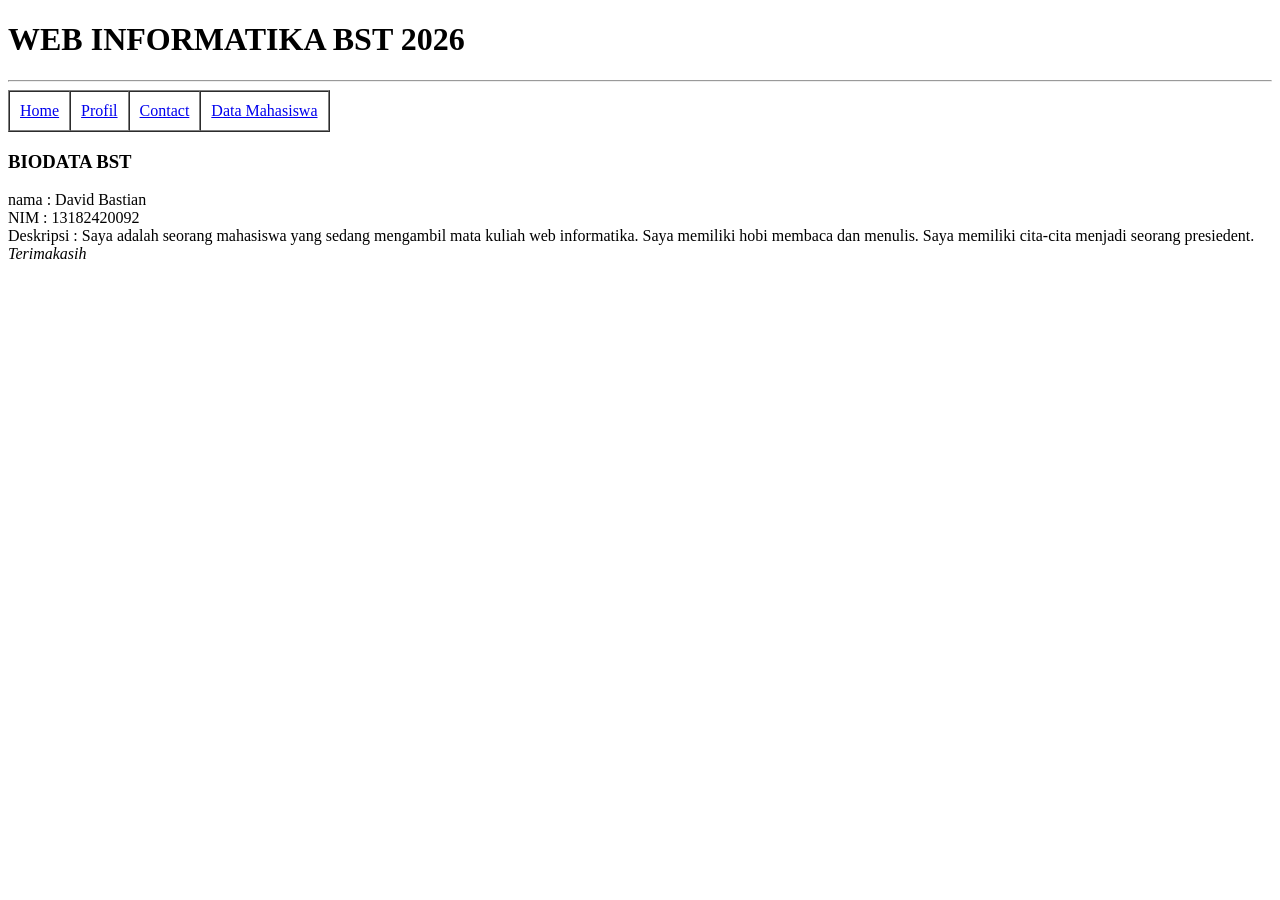
<file: index.html>
<!DOCTYPE html>
<html lang="en">
  <head>
    <meta charset="UTF-8" />
    <meta name="viewport" content="width=device-width, initial-scale=1.0" />
    <title>WEB INFORMATIKA C 2026</title>
  </head>
  <body>
    <h1>WEB INFORMATIKA BST 2026</h1>
    <hr />
    <table border="1" cellspacing="0" cellpadding="10">
      <tr>
        <td><a href="index.html"> Home </a></td>
        <td><a href="profile.html">Profil</a></td>
        <td><a href="contact.html">Contact </a></td>
        <td><a href="mahasiswa.html"> Data Mahasiswa </a></td>
      </tr>
    </table>
    <h3>BIODATA BST</h3>
    <p>
      nama : David Bastian <br />
      NIM : 13182420092 <br />
      Deskripsi : Saya adalah seorang mahasiswa yang sedang mengambil mata
      kuliah web informatika. Saya memiliki hobi membaca dan menulis. Saya
      memiliki cita-cita menjadi seorang presiedent. <i>Terimakasih</i>
    </p>
    <br />
  </body>
</html>
</file>
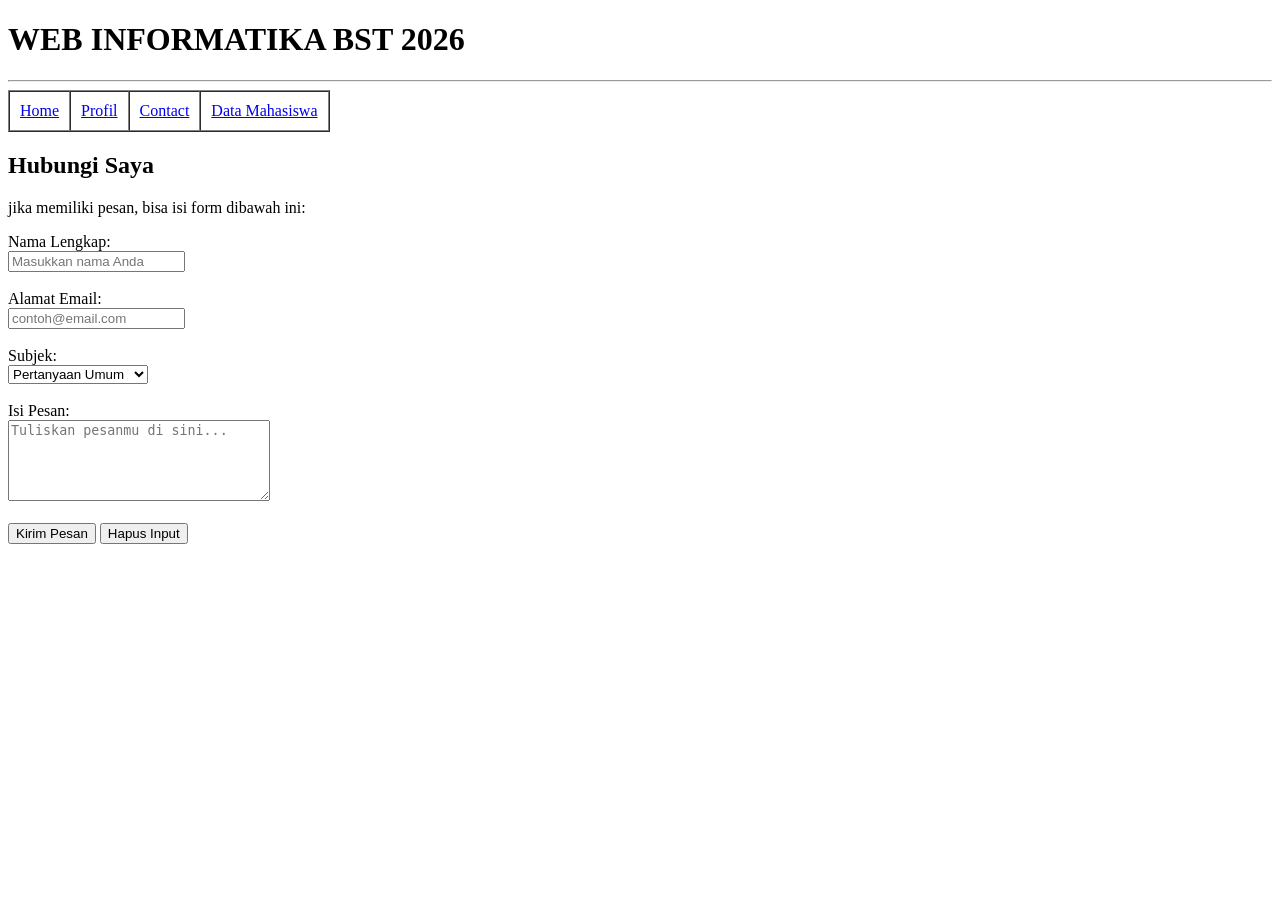
<file: contact.html>
<!DOCTYPE html>
 <html lang="en">
 <head>
  <meta charset="UTF-8">
  <meta name="viewport" content="width=device-width, initial-scale=1.0">
  <title>Document</title>
 </head>
 <body>
  <h1>WEB INFORMATIKA BST 2026</h1>
    <hr />
     <table border="1" cellspacing="0" cellpadding="10">
      <tr>
        <td><a href="index.html"> Home </a></td>
        <td><a href="profile.html">Profil</a></td>
        <td><a href="contact.html">Contact </a></td>
        <td> <a href="mahasiswa.html"> Data Mahasiswa </a></td>
      </tr>
    </table>
<section id="kontak">
  <h2>Hubungi Saya</h2>
  <p>jika memiliki pesan, bisa isi form dibawah ini:</p>

  <form action="#" method="post">
    <div>
      <label for="nama">Nama Lengkap:</label><br />
      <input
        type="text"
        id="nama"
        name="nama"
        placeholder="Masukkan nama Anda"
        required
      />
    </div>
    <br />

    <div>
      <label for="email">Alamat Email:</label><br />
      <input
        type="email"
        id="email"
        name="email"
        placeholder="contoh@email.com"
        required
      />
    </div>
    <br />

    <div>
      <label for="subjek">Subjek:</label><br />
      <select id="subjek" name="subjek">
        <option value="umum">Pertanyaan Umum</option>
        <option value="kerjasama">Tawaran Kerjasama</option>
        <option value="tugas">Diskusi Tugas</option>
      </select>
    </div>
    <br />

    <div>
      <label for="pesan">Isi Pesan:</label><br />
      <textarea
        id="pesan"
        name="pesan"
        rows="5"
        cols="30"
        placeholder="Tuliskan pesanmu di sini..."
      ></textarea>
    </div>
    <br />

    <div>
      <button type="submit">Kirim Pesan</button>
      <button type="reset">Hapus Input</button>
    </div>
  </form>
</section>
 </body>
 </html>
</file>
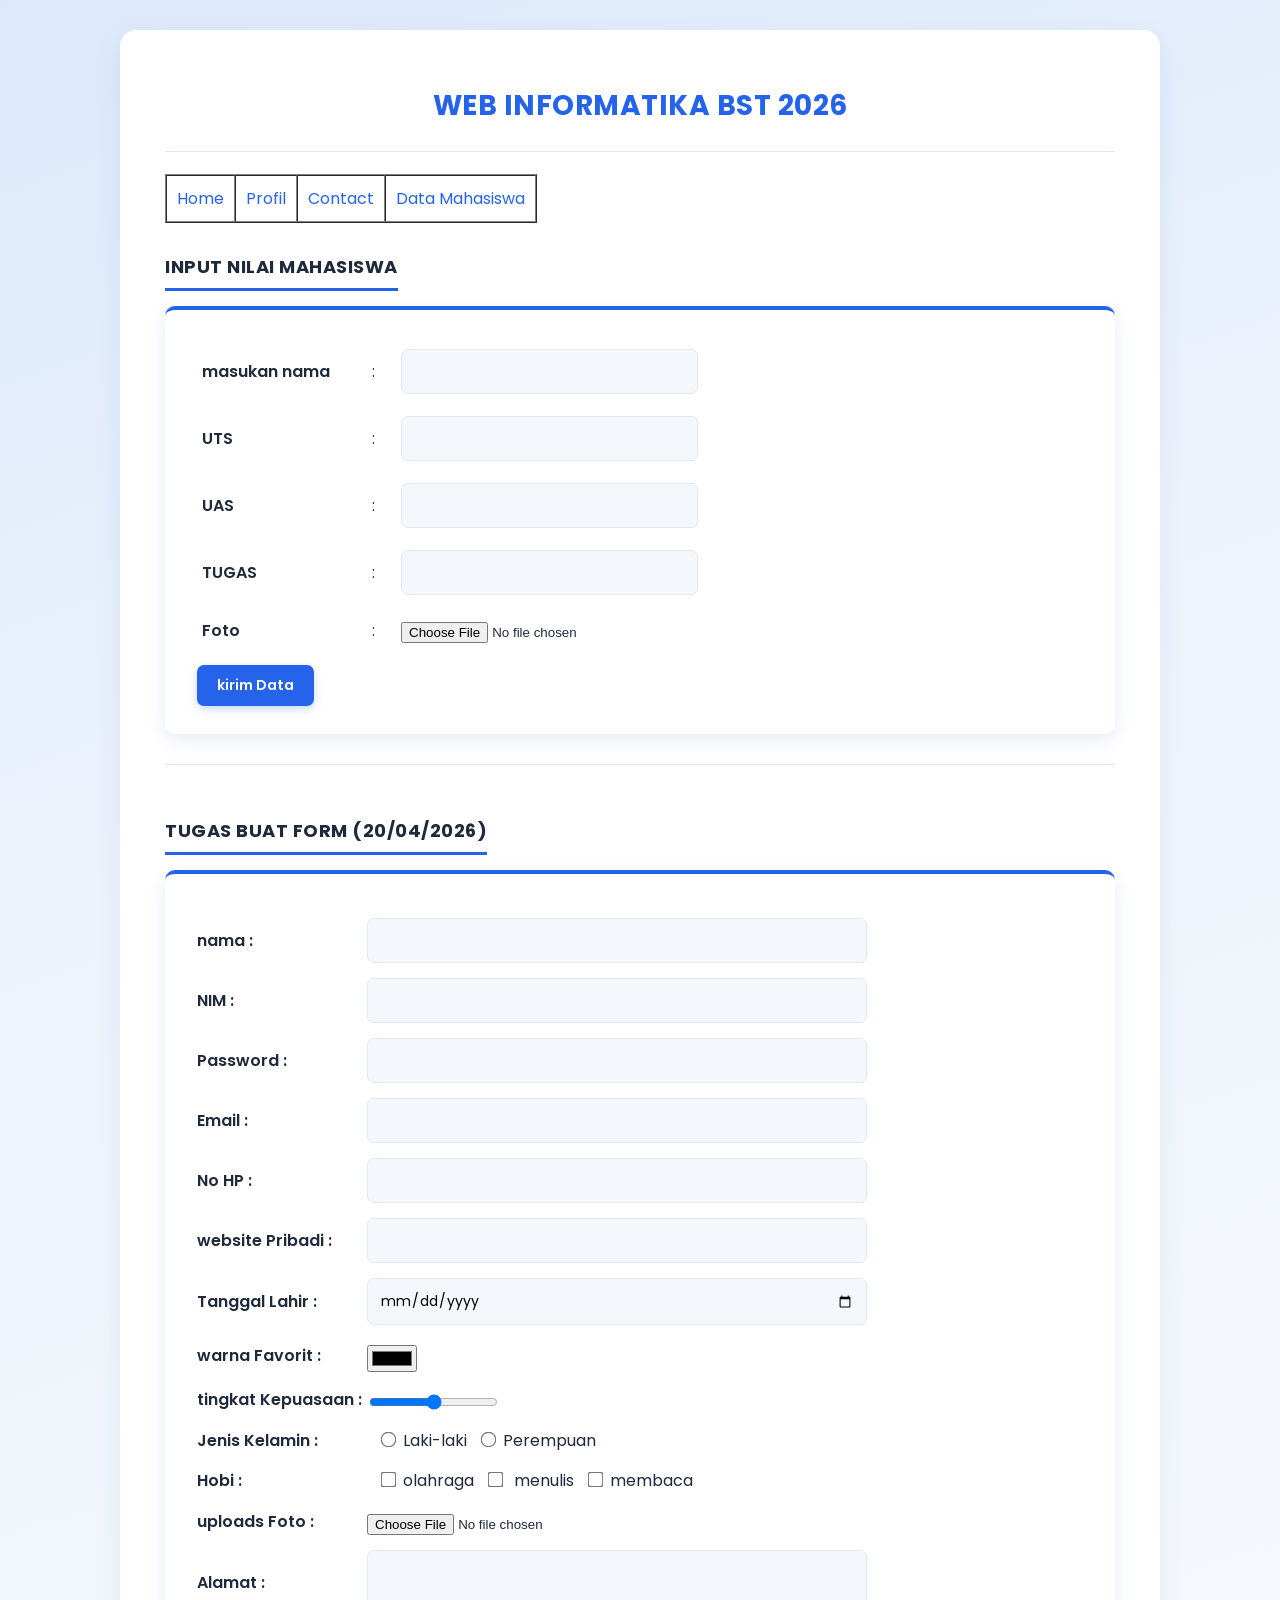
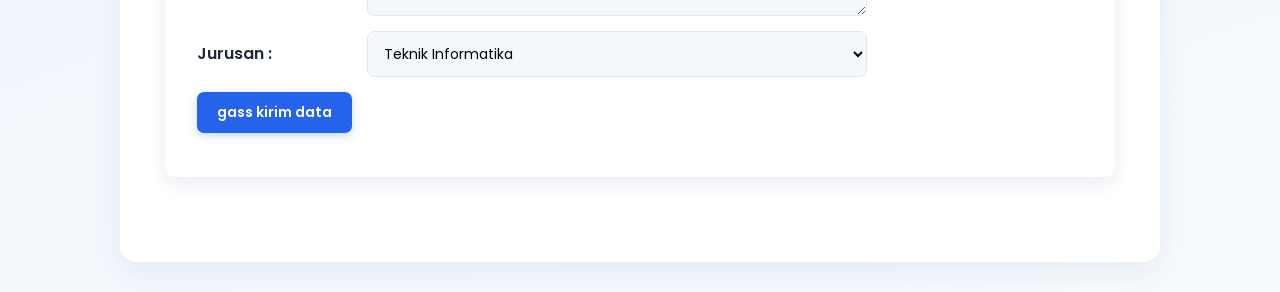
<file: inputdata.html>
<!DOCTYPE html>
<html lang="id">
  <head>
    <meta charset="UTF-8" />
    <meta name="viewport" content="width=device-width, initial-scale=1.0" />
    <title>Profil Saya - Tingkat 1</title>
    <link rel="stylesheet" href="style.css" />
  </head>
  <body>
    <h1>WEB INFORMATIKA BST 2026</h1>
    <hr />
     <table border="1" cellspacing="0" cellpadding="10">
      <tr>
        <td><a href="index.html"> Home </a></td>
        <td><a href="profile.html">Profil</a></td>
        <td><a href="contact.html">Contact </a></td>
        <td> <a href="mahasiswa.html"> Data Mahasiswa </a></td>
      </tr>
    </table>
    <h2>Input Nilai Mahasiswa</h2>
    <form action="">
        <table border="0" cellspacing="10">
            <tr>
                <td><label for="nama">masukan nama</label></td>
                <td>:</td>
                <td><input type="text" name="nama" id="nama"></td>
            </tr>
        <tr>
            <td>
                <label for="UTS">UTS</label>
            </td>
            <td>:</td>
            <td><input type="number" name="UTS" id="UTS"></td>
        </tr>
        <tr>
            <td>
                <label for="UAS">UAS</label>
            </td>
            <td>:</td>
            <td><input type="number" name="UAS" id="UAS"></td>
        </tr>
        <tr>
            <td><label for="TUGAS">TUGAS</label></td>
            <td>:</td>
            <td><input type="number" name="TUGAS" id="TUGAS"></label></td>
        </tr>
        <tr>
            <td><label for="Foto">Foto</label></td>
            <td>:</td>
            <td><input type="file" name="Foto" id="Foto"></label></td>
        </tr>
        </table>
        <input type="submit" name="submit" value="kirim Data">
    </form>
    <hr>

    <h2>TUGAS BUAT FORM (20/04/2026)</h2>
    <form action="mahasiswa.html" method="post">
        <ul>
            <li><label for="nama">nama  :</label>
            <input type="text" name="nama" id="nama"></li>
            <li><label for="NIM">NIM : </label>
            <input type="number" name="NIM" id="NIM"> </li>
            <li><label for="Password"> Password :</label>
            <input type="password" name="Password" id="Password"></li>
            <li><label for="Email">Email :</label>
            <input type="email" name="Email" id="Email"></li>
            <li><label for="No HP">No HP :</label>
            <input type="text" name="No HP" id="No HP"></li>
            <li><label for="website Pribadi">website Pribadi :</label>
            <input type="url" name="website Pribadi" id="website Pribadi"></li>
            <li><label for="Tanggal Lahir">Tanggal Lahir :</label>
            <input type="date" name="Tanggal Lahir" id="Tanggal Lahir"></li>
            <li><label for="Warna Favorit"> warna Favorit :</label>
            <input type="color" name="Warna Favorit" id="Warna Favorit"></li>
            <li><label for="Tingkat Kepuasaan"> tingkat Kepuasaan :</label>
            <input type="range" name="Tingkat Kepuasaan" id="Tingkat Kepuasaan"></li>
            <li><label for="Jenis Kelamin">Jenis Kelamin : </label>
            <label for="Jenis Kelamin"><input type="radio" name="Jenis Kelamin" id="Jenis Kelamin" value="Laki-laki">Laki-laki</input></label>
            <label for="Jenis Kelamin"><input type="radio" name="Jenis Kelamin" id="Jenis Kelamin" value="Perempuan">Perempuan</Input></label></li>
            <li><label for="Hobi"> Hobi :</label>
            <label for="Hobi"><input type="checkbox" name="Hobi" id="Hobi" value="olahraga">olahraga</label>
            <label for=""><input type="checkbox" name="Hobi" id="Hobi" value="menulis" > menulis </label> 
            <label for="Hobi"><input type="checkbox" name="Hobi" id="Hobi" value="membaca">membaca</label></li>


            <li><label for="uploads Foto">uploads Foto   :</label>
            <input type="file" name="uploads Foto" id="uploads Foto"></li>
            <li><label for="Alamat"> Alamat  :</label>
            <textarea name="Alamat" id="Alamat"></textarea></li>
            <li><label for="Jurusan">Jurusan  :</label>
             <select name="Jurusan" id="Jurusan">
             <option value="Teknik Informatika">Teknik Informatika</option>
             <option value="Teknik Mesin">Teknik Mesin</option>
             <option value="Teknologi Informasi"> Teknologi Informasi</option>
             <option value="Teknik Elektro">Teknik Elektro</option>
             <option value="Teknik Sipil">Teknik Sipil</option> </select> </li>
             <input type="submit" name="submit" value="gass kirim data" >
        </ul>
    </form>
  </body>
</html>
</file>
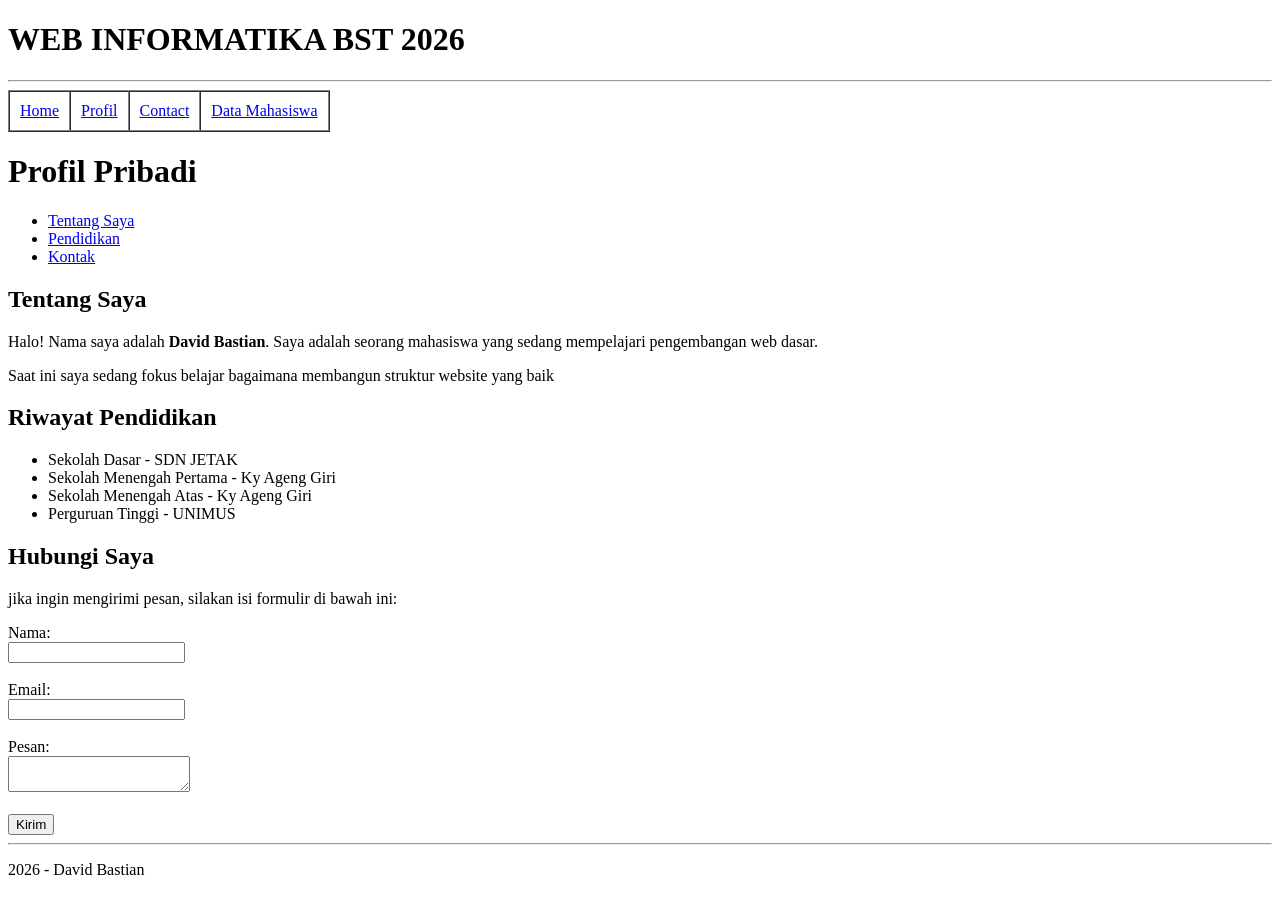
<file: profile.html>
<!DOCTYPE html>
<html lang="id">
  <head>
    <meta charset="UTF-8" />
    <meta name="viewport" content="width=device-width, initial-scale=1.0" />
    <title>Profil Saya - Tingkat 1</title>
  </head>
  <body>
    <h1>WEB INFORMATIKA BST 2026</h1>
    <hr />
     <table border="1" cellspacing="0" cellpadding="10">
      <tr>
        <td><a href="index.html"> Home </a></td>
        <td><a href="profile.html">Profil</a></td>
        <td><a href="contact.html">Contact </a></td>
        <td> <a href="mahasiswa.html"> Data Mahasiswa </a></td>
      </tr>
    </table>
    <header>
      <h1>Profil Pribadi</h1>
      <nav>
        <ul>
          <li><a href="#tentang">Tentang Saya</a></li>
          <li><a href="#pendidikan">Pendidikan</a></li>
          <li><a href="#kontak">Kontak</a></li>
        </ul>
      </nav>
    </header>

    <main>
      <section id="tentang">
        <h2>Tentang Saya</h2>
        <p>
          Halo! Nama saya adalah <strong>David Bastian</strong>. Saya adalah
          seorang mahasiswa yang sedang mempelajari pengembangan web dasar.
        </p>
        <p>
          Saat ini saya sedang fokus belajar bagaimana membangun struktur
          website yang baik
        </p>
      </section>

      <section id="pendidikan">
        <h2>Riwayat Pendidikan</h2>
        <ul>
          <li>Sekolah Dasar - SDN JETAK</li>
          <li>Sekolah Menengah Pertama - Ky Ageng Giri</li>
          <li>Sekolah Menengah Atas - Ky Ageng Giri</li>
          <li>Perguruan Tinggi - UNIMUS</li>
        </ul>
      </section>

      <section id="kontak">
        <h2>Hubungi Saya</h2>
        <p>jika ingin mengirimi pesan, silakan isi formulir di bawah ini:</p>
        <form>
          <label for="nama">Nama:</label><br />
          <input type="text" id="nama" name="nama" required /><br /><br />

          <label for="email">Email:</label><br />
          <input type="email" id="email" name="email" required /><br /><br />

          <label for="pesan">Pesan:</label><br />
          <textarea id="pesan" name="pesan"></textarea><br /><br />

          <button type="submit">Kirim</button>
        </form>
      </section>
    </main>

    <hr />

    <footer>
      <p>2026 - David Bastian</p>
    </footer>
      </body>
</html>
</file>
<file: style.css>
/* =========================================
   WEB INFORMATIKA BST 2026 - style.css
   ========================================= */

@import url('https://fonts.googleapis.com/css2?family=Poppins:wght@400;500;600;700&display=swap');

:root {
    --primary: #2563eb;
    --primary-dark: #1d4ed8;
    --primary-light: #60a5fa;
    --accent: #38bdf8;
    --bg-page: #eef4fc;
    --bg-card: #ffffff;
    --bg-soft: #f4f8fc;
    --text-main: #1e293b;
    --text-muted: #64748b;
    --border-soft: #e2e8f0;
    --success: #16a34a;
    --success-dark: #15803d;
    --warning: #f59e0b;
    --warning-dark: #d97706;
    --danger: #ef4444;
    --danger-dark: #dc2626;
    --radius: 10px;
    --shadow: 0 10px 30px rgba(30, 58, 138, 0.08);
}

* {
    box-sizing: border-box;
}

html {
    background: linear-gradient(160deg, #dce9fb 0%, #eef4fc 45%, #f7fafd 100%);
    min-height: 100vh;
}

body {
    max-width: 1040px;
    margin: 30px auto;
    background-color: var(--bg-card);
    padding: 35px 45px 55px;
    border-radius: 16px;
    box-shadow: var(--shadow);
    font-family: 'Poppins', 'Segoe UI', Tahoma, Geneva, Verdana, sans-serif;
    color: var(--text-main);
    line-height: 1.6;
}

h1 {
    text-align: center;
    color: var(--primary);
    letter-spacing: 0.5px;
    font-weight: 700;
    margin-bottom: 16px;
    font-size: 28px;
}

h2 {
    color: var(--text-main);
    margin-top: 30px;
    text-transform: uppercase;
    font-size: 18px;
    letter-spacing: 0.5px;
    border-bottom: 3px solid var(--primary);
    display: inline-block;
    padding-bottom: 6px;
}

h3 {
    color: var(--primary-dark);
    margin-top: 25px;
    font-size: 17px;
}

hr {
    border: none;
    border-top: 1px solid var(--border-soft);
    margin: 22px 0;
}

a {
    color: var(--primary);
    text-decoration: none;
}

a:hover {
    color: var(--primary-dark);
    text-decoration: underline;
}

p {
    color: var(--text-muted);
}

/* ============ NAVBAR ============ */
table.navbar {
    width: 100%;
    border-collapse: collapse;
    border: none;
    background: linear-gradient(135deg, var(--primary-dark), var(--primary));
    border-radius: var(--radius);
    overflow: hidden;
    box-shadow: 0 6px 16px rgba(37, 99, 235, 0.25);
}

table.navbar tr {
    display: flex;
    width: 100%;
}

table.navbar td {
    flex: 1;
    border: none;
    padding: 0;
    text-align: center;
}

table.navbar a {
    display: block;
    padding: 15px 10px;
    color: #eaf2ff;
    font-weight: 600;
    font-size: 14px;
    text-decoration: none;
    transition: background-color 0.2s ease, color 0.2s ease;
}

table.navbar a:hover {
    background-color: rgba(255, 255, 255, 0.15);
    color: #ffffff;
    text-decoration: none;
}

/* ============ TOMBOL UMUM ============ */
button,
input[type="submit"] {
    background-color: var(--primary);
    color: #fff;
    border: none;
    padding: 10px 20px;
    font-size: 14px;
    font-weight: 600;
    font-family: inherit;
    border-radius: 7px;
    cursor: pointer;
    box-shadow: 0 3px 8px rgba(37, 99, 235, 0.25);
    transition: background-color 0.2s ease, transform 0.1s ease, box-shadow 0.2s ease;
}

button:hover,
input[type="submit"]:hover {
    background-color: var(--primary-dark);
    box-shadow: 0 5px 14px rgba(37, 99, 235, 0.35);
}

button:active,
input[type="submit"]:active {
    transform: scale(0.96);
}

.btn-tambah {
    background-color: var(--success);
    margin-bottom: 12px;
    box-shadow: 0 3px 8px rgba(22, 163, 74, 0.25);
}

.btn-tambah:hover {
    background-color: var(--success-dark);
}

.btn-edit {
    background-color: var(--warning);
    box-shadow: 0 3px 8px rgba(245, 158, 11, 0.25);
}

.btn-edit:hover {
    background-color: var(--warning-dark);
}

.btn-hapus {
    background-color: var(--danger);
    box-shadow: 0 3px 8px rgba(239, 68, 68, 0.25);
}

.btn-hapus:hover {
    background-color: var(--danger-dark);
}

/* ============ TABEL DATA (mis. mahasiswa.php) ============ */
table.tabel-data {
    width: 100%;
    border-collapse: collapse;
    margin-top: 12px;
    background-color: #fff;
    box-shadow: 0 4px 14px rgba(30, 58, 138, 0.08);
    border-radius: var(--radius);
    overflow: hidden;
}

table.tabel-data th {
    background: linear-gradient(135deg, var(--primary-dark), var(--primary));
    color: #fff;
    padding: 13px 10px;
    text-transform: uppercase;
    font-size: 12px;
    letter-spacing: 0.6px;
}

table.tabel-data td {
    padding: 11px 10px;
    border-bottom: 1px solid var(--border-soft);
    font-size: 14px;
}

table.tabel-data tr:nth-child(even) {
    background-color: var(--bg-soft);
}

table.tabel-data tr:hover {
    background-color: #dbeafe;
    transition: background-color 0.15s ease;
}

table.tabel-data img {
    border-radius: 6px;
    box-shadow: 0 2px 6px rgba(0, 0, 0, 0.18);
    object-fit: cover;
}

/* ============ FORM ============ */
form {
    background-color: var(--bg-card);
    padding: 28px 32px;
    margin-bottom: 30px;
    border-radius: var(--radius);
    box-shadow: 0 6px 18px rgba(30, 58, 138, 0.1);
    border-top: 4px solid var(--primary);
}

form table {
    width: 100%;
    border-collapse: collapse;
    box-shadow: none;
    margin-bottom: 10px;
    background-color: transparent;
}

form table td {
    padding: 11px 5px;
    border: none;
}

form table td:first-child {
    width: 170px;
    font-weight: 600;
    color: var(--text-main);
}

form ul {
    list-style-type: none;
    padding: 0;
}

form ul li {
    margin-bottom: 15px;
    display: flex;
    align-items: center;
    flex-wrap: wrap;
}

form ul li label:first-child {
    width: 170px;
    font-weight: 600;
    color: var(--text-main);
}

form input[type="text"],
form input[type="number"],
form input[type="password"],
form input[type="email"],
form input[type="url"],
form input[type="date"],
form textarea,
form select {
    flex: 1;
    min-width: 200px;
    max-width: 500px;
    padding: 11px 12px;
    border: 1.5px solid var(--border-soft);
    border-radius: 7px;
    font-family: inherit;
    font-size: 14px;
    background-color: var(--bg-soft);
    transition: border-color 0.25s ease, box-shadow 0.25s ease, background-color 0.25s ease;
}

form input:focus,
form textarea:focus,
form select:focus {
    border-color: var(--primary);
    outline: none;
    background-color: #fff;
    box-shadow: 0 0 0 4px rgba(37, 99, 235, 0.12);
}

form input[type="file"],
form input[type="color"],
form input[type="range"] {
    margin-top: 5px;
    cursor: pointer;
}

form input[type="radio"],
form input[type="checkbox"] {
    margin-right: 8px;
    margin-left: 15px;
    cursor: pointer;
    transform: scale(1.2);
    accent-color: var(--primary);
}

/* pesan error/notifikasi (register.php, login.php) */
p[style*="color:red"],
p[style*="color: red"] {
    background-color: #fef2f2;
    color: var(--danger-dark) !important;
    border-left: 4px solid var(--danger);
    padding: 11px 16px;
    border-radius: 6px;
    font-weight: 600;
    font-size: 14px;
}

/* ============ HALAMAN PROFIL ============ */
header {
    text-align: center;
    margin-bottom: 25px;
}

header nav ul {
    list-style: none;
    display: flex;
    justify-content: center;
    gap: 28px;
    padding: 0;
    margin-top: 12px;
    flex-wrap: wrap;
}

header nav ul li a {
    font-weight: 600;
    color: var(--primary);
    padding: 6px 4px;
    border-bottom: 2px solid transparent;
    transition: border-color 0.2s ease;
}

header nav ul li a:hover {
    border-color: var(--primary);
    text-decoration: none;
}

main section {
    background-color: var(--bg-soft);
    padding: 22px 26px;
    margin-bottom: 22px;
    border-radius: var(--radius);
    border-left: 4px solid var(--primary);
}

main section h2 {
    margin-top: 0;
}

footer {
    text-align: center;
    color: var(--text-muted);
    margin-top: 35px;
    font-size: 13px;
}
</file>
